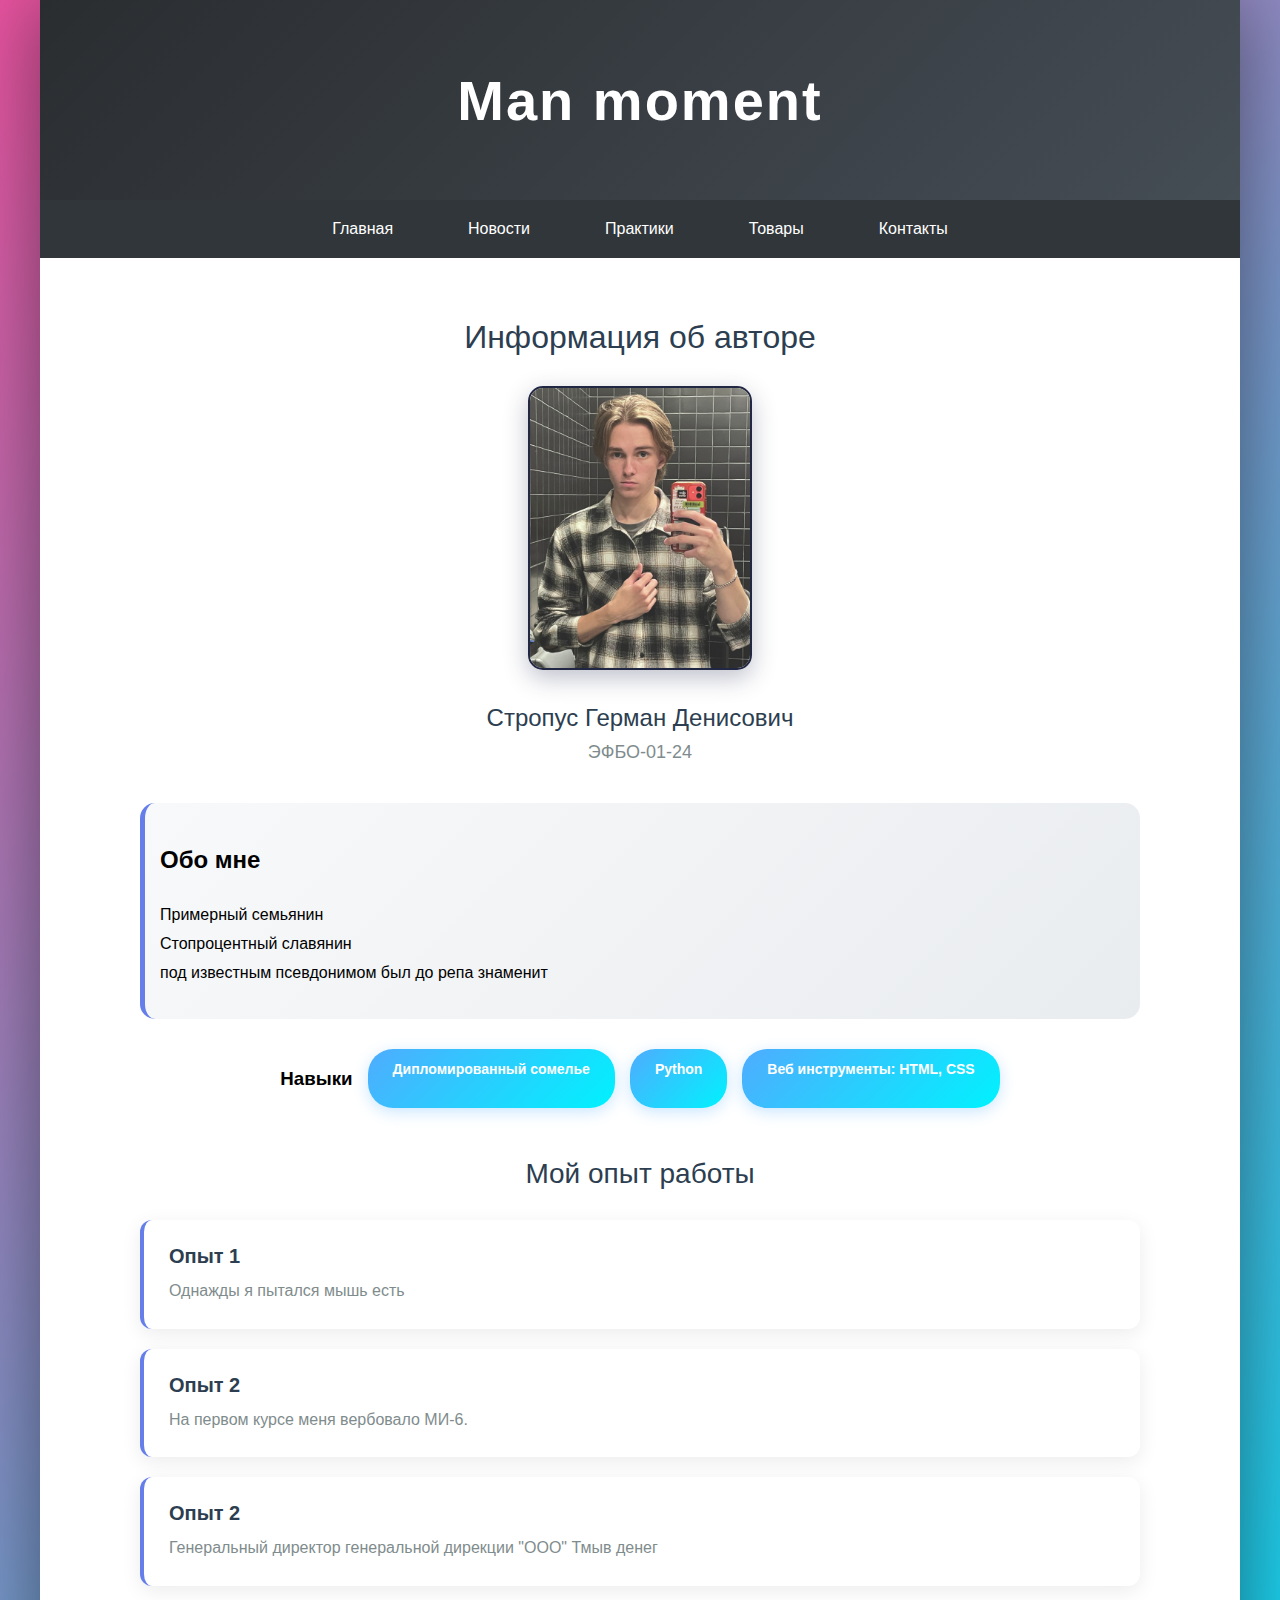
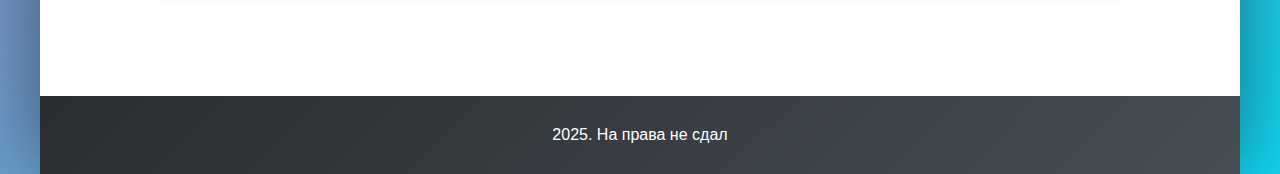
<file: index.html>
<!DOCTYPE html>
<html lang="ru">

<head>
    <meta charset="UTF-8">
    <meta name="viewport" content="width=device-width" , initial-scale=1.0>
    <title>Семестровая работа</title>
    <link rel="stylesheet" href="style/styles.css">
</head>

<body>
    <main>
        <header><h1>Man moment</h1></header>
        <nav>
            <ul class="nav-list">
                <li class="nav-item"><a class="nav-link" href="index.html">Главная</a></li>
                <li class="nav-item"><a class="nav-link" href="pages/news.html">Новости</a></li>
                <li class="nav-item"><a class="nav-link" href="pages/practices.html">Практики</a></li>
                <li class="nav-item"><a class="nav-link" href="pages/goods.html">Товары</a></li>
                <li class="nav-item"><a class="nav-link" href="pages/contacts.html">Контакты</a></li>
            </ul>
        </nav>

        <div class="content">

            <section class="profile-header">
                <h1 class="profile-title">Информация об авторе</h1>
                    <img class="profile-photo" src="media/IMG_1683.jpg" alt="Фото автора">
                    <h2 class="profile-name">Стропус Герман Денисович</h2>
                    <p class="profile-group">ЭФБО-01-24</p>
            </section>

            <section class="about-me">
                <h2>
                    Обо мне
                </h2>
                <p>
                    Примерный семьянин<br>
                    Стопроцентный славянин<br>
                    под известным псевдонимом был до репа знаменит<br>
                </p>
            </section>

            <section class="skills-container">
                <h3>Навыки</h3>
                <div class="skill-tag">Дипломированный сомелье</div>
                <div class="skill-tag">Python</div>
                <div class="skill-tag">Веб инструменты: HTML, CSS</div>
            </section>

            <section class="experience-section">
                <h2 class="section-title">Мой опыт работы</h2>

                <div class="experience-card">
                    <h3 class="experience-title">Опыт 1</h3>
                    <p class="experience-desc">Однажды я пытался мышь есть</p>
                </div>

                <div class="experience-card">
                    <h3 class="experience-title">Опыт 2</h3>
                    <p class="experience-desc">На первом курсе меня вербовало МИ-6.</p>
                </div>

                <div class="experience-card">
                    <h3 class="experience-title">Опыт 2</h3>
                    <p class="experience-desc">Генеральный директор генеральной дирекции "ООО" Тмыв денег</p>
                </div>
            </section>
        </div>
        <footer>2025. На права не сдал</footer>
    </main>
</body>

</html>
</file>
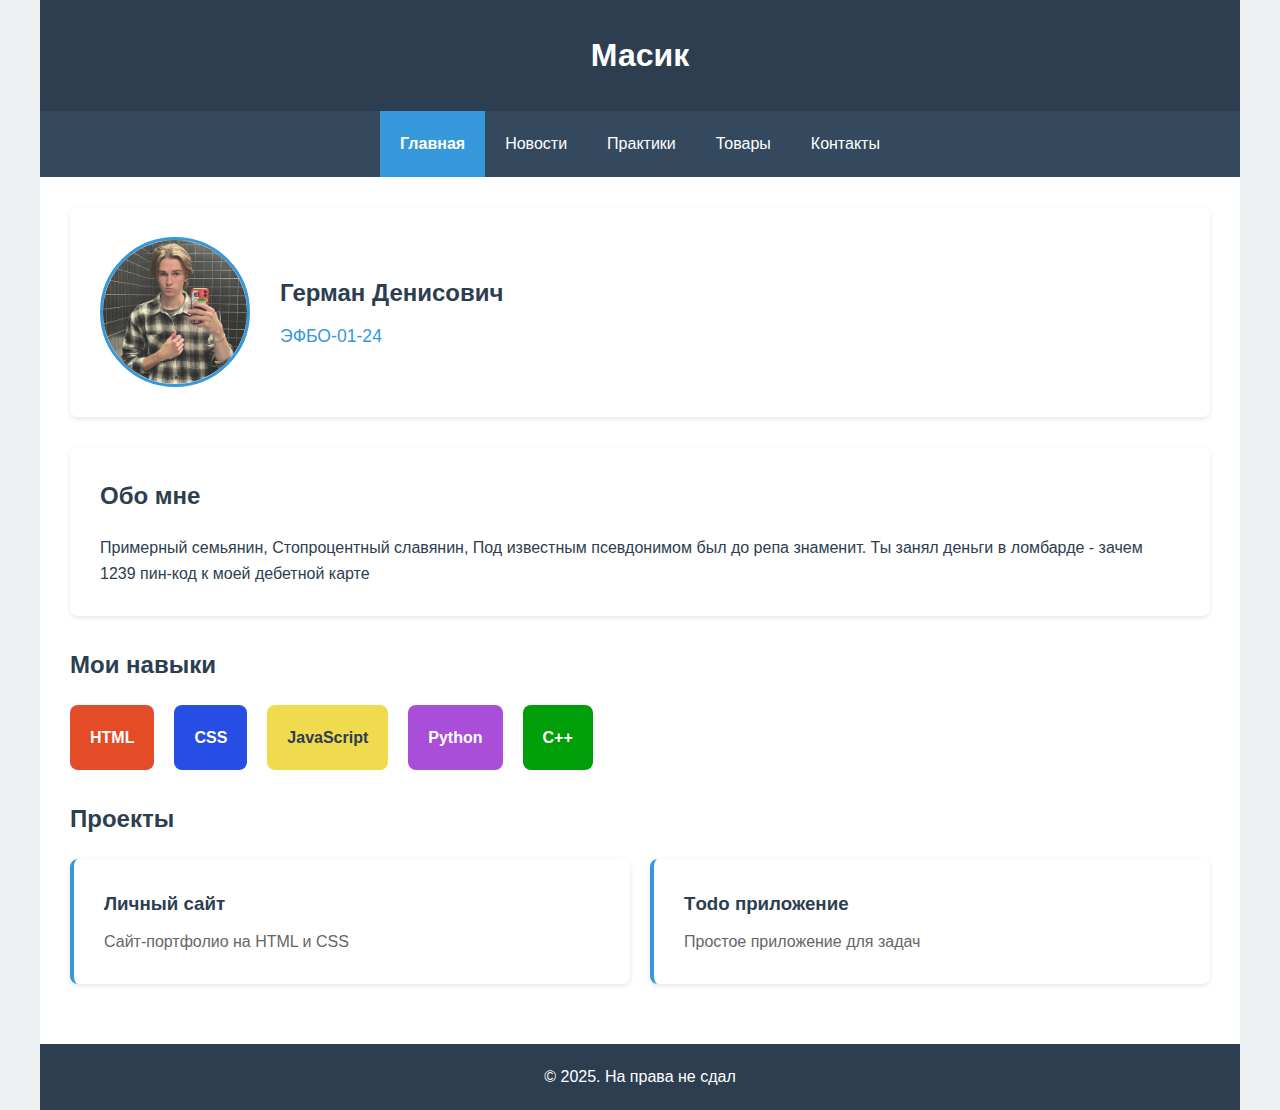
<file: media/Главная - Портфолио.html>
<!DOCTYPE html>
<!-- saved from url=(0032)http://127.0.0.1:5500/index.html -->
<html lang="ru"><head><meta http-equiv="Content-Type" content="text/html; charset=UTF-8">
    
    <meta name="viewport" content="width=device-width, initial-scale=1.0">
    <title>Главная - Портфолио</title>
    <link rel="stylesheet" href="./Главная - Портфолио_files/styles.css">
</head>

<body>
    <!-- Основной контейнер -->
    <div class="page">

        <!-- Шапка -->
        <header class="header">
            <h1 class="header__title">Масик</h1>
        </header>

        <!-- Навигация -->
        <nav class="nav">
            <ul class="nav__list">
                <li class="nav__item nav__item--active"><a class="nav__link" href="http://127.0.0.1:5500/index.html">Главная</a></li>
                <li class="nav__item"><a class="nav__link" href="http://127.0.0.1:5500/pages/news.html">Новости</a></li>
                <li class="nav__item"><a class="nav__link" href="http://127.0.0.1:5500/pages/practices.html">Практики</a></li>
                <li class="nav__item"><a class="nav__link" href="http://127.0.0.1:5500/pages/goods.html">Товары</a></li>
                <li class="nav__item"><a class="nav__link" href="http://127.0.0.1:5500/pages/contacts.html">Контакты</a></li>
            </ul>
        </nav>
        <!-- Основной контент -->
        <main class="main">
            <section class="profile">
                <div class="profile__card">
                    <img class="profile__photo" src="./Главная - Портфолио_files/IMG_1683.jpg" alt="Фото автора">
                    <div class="profile__info">
                        <h2 class="profile__name">Герман Денисович</h2>
                        <p class="profile__group">ЭФБО-01-24</p>
                    </div>
                </div>
            </section>

            <!-- Обо мне -->
            <section class="about">
                <h2 class="about__title">Обо мне</h2>
                <div class="about__content">
                    <p class="about__text"> Примерный семьянин,
                        Стопроцентный славянин,
                        Под известным псевдонимом был до репа знаменит.
                        Ты занял деньги в ломбарде
                        - зачем 1239 пин-код к моей дебетной карте
                    </p>
                </div>
            </section>

            <!-- Навыки -->
            <section class="skills">
                <h2 class="skills__title">Мои навыки</h2>
                <div class="skills__list">
                    <div class="skill skill--html">
                        <span class="skill__name">HTML</span>
                    </div>
                    <div class="skill skill--css">
                        <span class="skill__name">CSS</span>
                    </div>
                    <div class="skill skill--js">
                        <span class="skill__name">JavaScript</span>
                    </div>
                    <div class="skill skill--python">
                        <span class="skill__name">Python</span>
                    </div>
                    <div class="skill skill--cpp">
                        <span class="skill__name">C++</span>
                    </div>
                </div>
            </section>

            <!-- Проекты -->
            <section class="projects">
                <h2 class="projects__title">Проекты</h2>
                <div class="projects__grid">
                    <div class="project-card">
                        <h3 class="project-card__title">Личный сайт</h3>
                        <p class="project-card__desc">Сайт-портфолио на HTML и CSS</p>
                    </div>
                    <div class="project-card">
                        <h3 class="project-card__title">Тodo приложение</h3>
                        <p class="project-card__desc">Простое приложение для задач</p>
                    </div>
                </div>
            </section>

        </main>

        <!-- Подвал -->
        <footer class="footer">
            <p class="footer__text">© 2025. На права не сдал</p>
        </footer>
    </div>
<!-- Code injected by live-server -->
<script>
	// <![CDATA[  <-- For SVG support
	if ('WebSocket' in window) {
		(function () {
			function refreshCSS() {
				var sheets = [].slice.call(document.getElementsByTagName("link"));
				var head = document.getElementsByTagName("head")[0];
				for (var i = 0; i < sheets.length; ++i) {
					var elem = sheets[i];
					var parent = elem.parentElement || head;
					parent.removeChild(elem);
					var rel = elem.rel;
					if (elem.href && typeof rel != "string" || rel.length == 0 || rel.toLowerCase() == "stylesheet") {
						var url = elem.href.replace(/(&|\?)_cacheOverride=\d+/, '');
						elem.href = url + (url.indexOf('?') >= 0 ? '&' : '?') + '_cacheOverride=' + (new Date().valueOf());
					}
					parent.appendChild(elem);
				}
			}
			var protocol = window.location.protocol === 'http:' ? 'ws://' : 'wss://';
			var address = protocol + window.location.host + window.location.pathname + '/ws';
			var socket = new WebSocket(address);
			socket.onmessage = function (msg) {
				if (msg.data == 'reload') window.location.reload();
				else if (msg.data == 'refreshcss') refreshCSS();
			};
			if (sessionStorage && !sessionStorage.getItem('IsThisFirstTime_Log_From_LiveServer')) {
				console.log('Live reload enabled.');
				sessionStorage.setItem('IsThisFirstTime_Log_From_LiveServer', true);
			}
		})();
	}
	else {
		console.error('Upgrade your browser. This Browser is NOT supported WebSocket for Live-Reloading.');
	}
	// ]]>
</script>


</body></html>
</file>
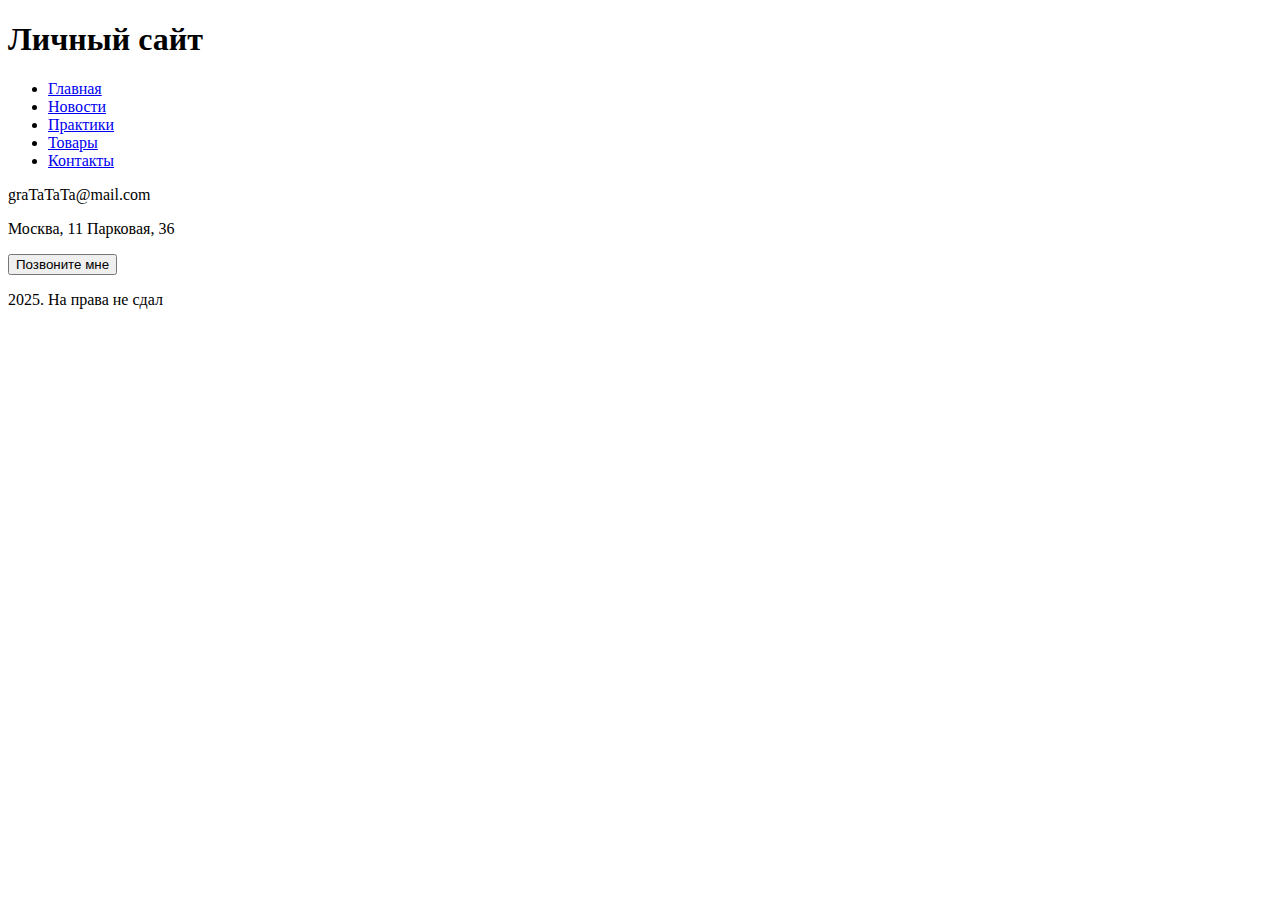
<file: pages/contacts.html>
<!DOCTYPE html>
<html lang="ru">

<head>
    <meta charset="UTF-8">
    <meta name="viewport" content="width=device-width, initial-scale=1.0">
    <title>Document</title>
</head>

<body>
    <header>
        <h1>Личный сайт</h1>
    </header>
    <nav>
        <ul class="navbar">
            <li><a href="../index.html">Главная</a></li>
            <li><a href="./news.html">Новости</a></li>
            <li><a href="./practices.html">Практики</a></li>
            <li><a href="./goods.html">Товары</a></li>
            <li><a href="./contacts.html">Контакты</a></li>
        </ul>
    </nav>

    <main>
        <section>
            <p>graTaTaTa@mail.com<p>
            <p>Москва, 11 Парковая, 36
            <p>
                <button type="button">Позвоните мне</button>
        </section>
    </main>

    <footer>
        2025. На права не сдал
    </footer>
</body>

</html>
</file>
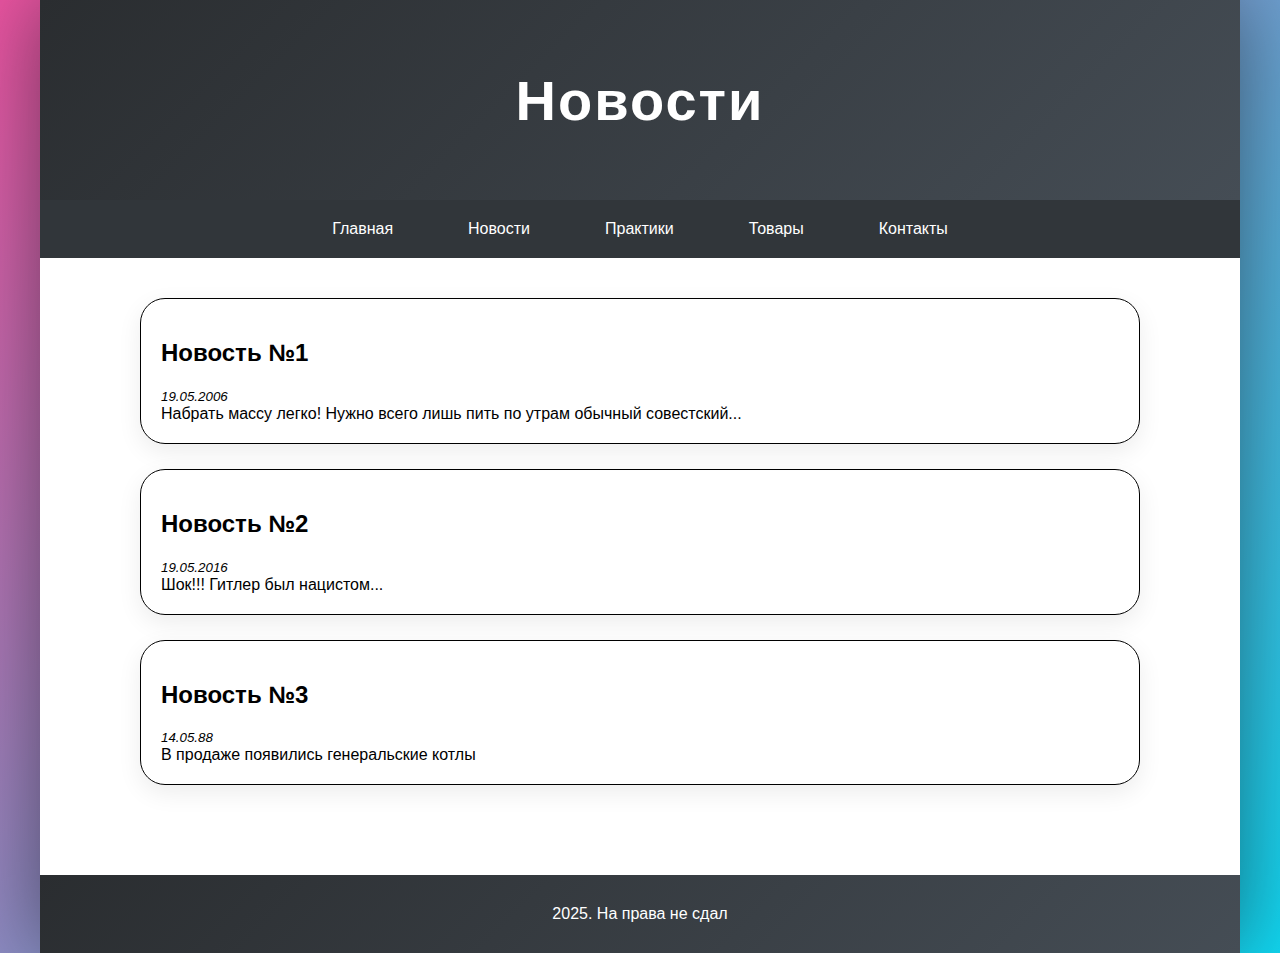
<file: pages/news.html>
<!DOCTYPE html>
<html lang="ru">

<head>
    <meta charset="UTF-8">
    <meta name="viewport" content="width=device-width, initial-scale=1.0">
    <title>Новости</title>
    <link rel="stylesheet" href="../style/styles.css">
</head>

<body>
    <main>
        <header>
            <h1>Новости</h1>
        </header>
        <nav>
            <ul class="nav-list">
                <li class="nav-item"><a class="nav-link" href="../index.html">Главная</a></li>
                <li class="nav-item"><a class="nav-link" href="./news.html">Новости</a></li>
                <li class="nav-item"><a class="nav-link" href="./practices.html">Практики</a></li>
                <li class="nav-item"><a class="nav-link" href="./goods.html">Товары</a></li>
                <li class="nav-item"><a class="nav-link" href="./contacts.html">Контакты</a></li>
            </ul>
        </nav>
        <div class="content">
            <section class="news-grid">
                <article class="news-container">
                    <h2 class="news-header">Новость №1</h2>
                    <small><i>19.05.2006</i></small>
                    <div class="news-desc">Набрать массу легко! Нужно всего лишь пить по утрам обычный совестский...
                    </div>
                </article>

                <article class="news-container">
                    <h2 class="news-header">Новость №2</h2>
                    <small><i>19.05.2016</i></small>
                    <div class="news-desc">Шок!!! Гитлер был нацистом...</div>
                </article>

                <article class="news-container">
                    <h2 class="news-header">Новость №3</h2>
                    <small><i>14.05.88</i></small>
                    <div class="news-desc">В продаже появились генеральские котлы</div>
                </article>
            </section>
        </div>

        <footer>
            2025. На права не сдал
        </footer>
    </main>
</body>


</html>
</file>
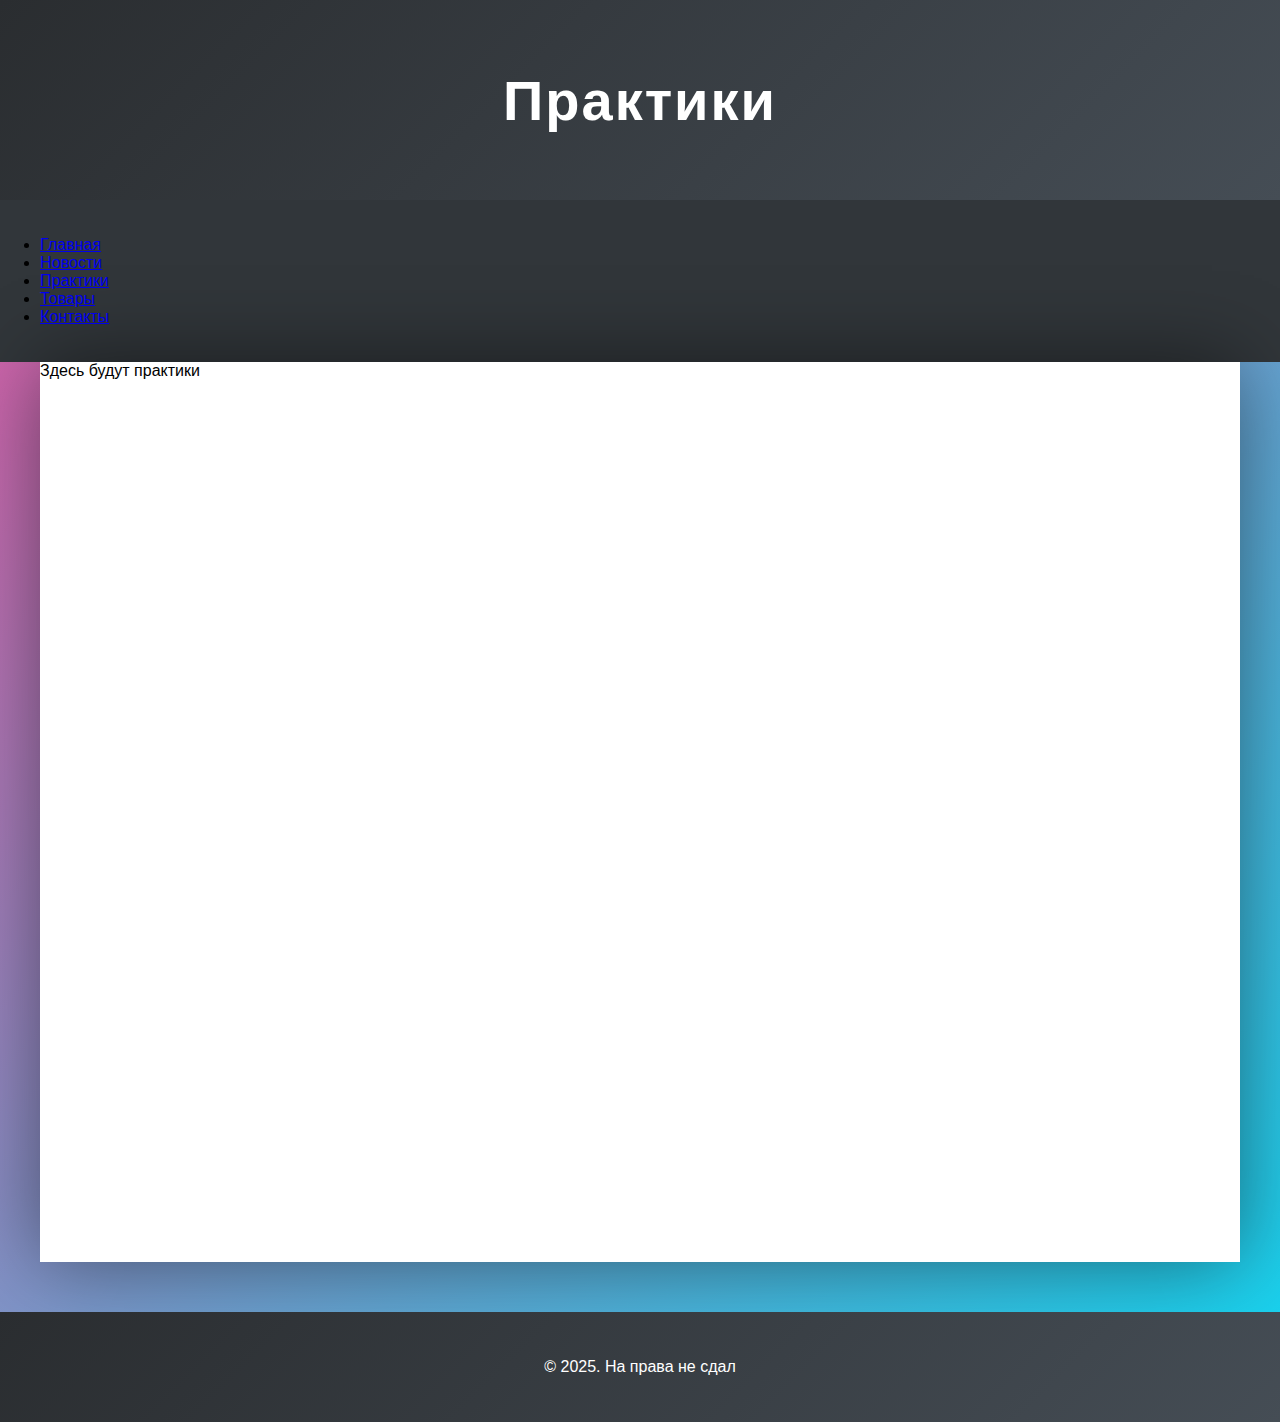
<file: pages/practices.html>
<!DOCTYPE html>
<html lang="en">

<head>
    <meta charset="UTF-8">
    <meta name="viewport" content="width=device-width, initial-scale=1.0">
    <title>Практики</title>
    <link rel="stylesheet" href="../style/styles.css">
</head>

<body>
    <div class="page">
        <header class="header">
            <h1 class="header__title">Практики</h1>
        </header>
        <nav class=nav>
            <ul class="nav__list">
                <li class="nav__item"><a class="nav__link" href="../index.html">Главная</a></li>
                <li class="nav__item"><a class="nav__link" href="./news.html">Новости</a></li>
                <li class="nav__item nav__item--active"><a class="nav__link" href="./practices.html">Практики</a></li>
                <li class="nav__item"><a class="nav__link" href="./goods.html">Товары</a></li>
                <li class="nav__item"><a class="nav__link" href="./contacts.html">Контакты</a></li>
            </ul>
        </nav>


        <main class="main">
            Здесь будут практики
        </main>
        <footer class="footer">
            <p class="footer__text">&copy; 2025. На права не сдал</p>
        </footer>
    </div>
</body>

</html>
</file>
<file: style/styles.css>
/* ===== БАЗОВЫЕ СТИЛИ ===== */
body {
    font-family: 'Segoe UI', 'Segoe UI', Tahoma, Geneva, Verdana, sans-serif;
    margin: 0;
    /* Убираем стандартные отступы браузера */
    padding: 0;
    /* Убираем стандартные внутренние отступы */
    background: linear-gradient(135deg, #e10f7bb6 0%, #11d7f1 100%);
    /* Красивый градиентный фон всей страницы */
    min-height: 100vh;
    /* Минимальная высота равна высоте окна браузера */
}

/* ===== КОНТЕЙНЕР СТРАНИЦЫ ===== */
main {
    max-width: 1200px;
    /* Максимальная ширина контента */
    margin: 0 auto;
    /* Центрирование контейнера по горизонтали */
    background: white;
    /* Белый фон для основного содержимого */
    min-height: 100vh;
    /* Минимальная высота равна высоте окна браузера */
    box-shadow: 0 0 80px rgba(0, 0, 0, 0.476);
    /* Легкая тень вокруг всего контента */
}

/* ===== ШАПКА ===== */
header {
    background: linear-gradient(135deg, #2a2d30 0%, #454d55 100%);
    /* Темный
градиентный фон */
    color: white;
    /* Белый цвет текста */
    text-align: center;
    /* Выравнивание текста по центру */
    padding: 30px;
    /* Внутренние отступы со всех сторон */
    font-size: 28px;
    /* Размер шрифта */
    font-weight: 300;
    /* Легкое начертание шрифта */
    letter-spacing: 2px;
    /* Расстояние между буквами */
}

/* ===== НАВИГАЦИЯ ===== */
nav {
    background: #31363a;
    /* Темно-серый фон навигации */
    padding: 20px 0;
    /* Вертикальные отступы */
}

.nav-list {
    list-style: none;
    /* Убираем маркеры списка */
    margin: 0;
    /* Убираем внешние отступы */
    padding: 0;
    /* Убираем внутренние отступы */
    display: flex;
    /* Горизонтальное расположение элементов */
    justify-content: center;
    /* Выравнивание по центру */
    gap: 25px;
    /* Расстояние между элементами навигации */
}

.nav-item {
    margin: 0;
    /* Убираем отступы у пунктов меню */
}

.nav-link {
    color: white;
    /* Белый цвет текста ссылок */
    text-decoration: none;
    /* Убираем подчеркивание ссылок */
    padding: 12px 25px;
    /* Отступы внутри ссылок */
    border-radius: 25px;
    /* Скругленные углы (капсульная форма) */
    transition: all 0.3s ease;
    /* Плавные анимации при изменении */
    font-weight: 500;
    /* Средняя жирность шрифта */
}

.nav-item:hover {
    transform: translateY(-2px);
    /* Легкое поднятие элемента при наведении */
    transition: all 0.6s ease;
}

.nav-link:hover {
    background: rgba(255, 255, 255, 0.1);
    /* Полупрозрачный белый фон при наведении*/
}

/* ===== ОСНОВНОЙ КОНТЕНТ ===== */
.content {
    padding: 40px;
    /* Внутренние отступы контента */
    max-width: 1000px;
    /* Максимальная ширина контента */
    margin: 0 auto;
    /* Центрирование контента */
}

/* ===== ГЛАВНАЯ СТРАНИЦА ===== */
.profile-header {
    text-align: center; /* Выравнивание по центру */
    margin-bottom: 40px; /* Отступ снизу */
}

.profile-title {
    font-size: 32px; /* Размер шрифта заголовка */
    color: #2c3e50; /* Темно-синий цвет текста */
    margin-bottom: 10px; /* Отступ снизу */
    font-weight: 300; /* Легкое начертание шрифта */
}

.profile-photo {
    width: 220px; /* Фиксированная ширина фото */
    height: 280px; /* Фиксированная высота фото */
    border-radius: 15px; /* Скругленные углы фото */
    object-fit: cover; /* Обрезка фото для сохранения пропорций */
    margin: 20px auto; /* Центрирование и отступы */
    border: 2px solid #222844; /* Синяя рамка вокруг фото */
    box-shadow: 0 8px 25px rgba(42, 50, 85, 0.3); /* Тень с синим оттенком */
}

.profile-name {
    font-size: 24px; /* Размер шрифта имени */
    color: #2c3e50; /* Темно-синий цвет текста */
    margin: 10px 0; /* Вертикальные отступы */
    font-weight: 500; /* Средняя жирность шрифта */
}

.profile-group {
    font-size: 18px; /* Размер шрифта группы */
    color: #7f8c8d; /* Серый цвет текста */
    margin: 5px 0; /* Вертикальные отступы */
}

.about-me {
    background: linear-gradient(135deg, #f8f9fa 0%, #e9ecef 100%); /* Светлый градиентный фон */
    padding: 15px; /* Внутренние отступы */
    border-radius: 15px; /* Скругленные углы */
    margin: 30px 0; /* Вертикальные отступы */
    border-left: 5px solid #667eea; /* Синяя полоса слева */
    font-size: 16px; /* Размер шрифта текста */
    line-height: 1.8; /* Межстрочный интервал */
}

/* ===== НАВЫКИ ===== */
.skills-container {
    display: flex; /* Горизонтальное расположение навыков */
    justify-content: center; /* Выравнивание по центру */
    flex-wrap: wrap; /* Перенос на новую строку при необходимости */
    gap: 15px; /* Расстояние между навыками */
    margin: 30px 0; /* Вертикальные отступы */
}

.skill-tag {
    background: linear-gradient(135deg, #4facfe 0%, #00f2fe 100%); /* Голубой градиентный фон */
    color: white; /* Белый цвет текста */
    padding: 12px 25px; /* Внутренние отступы */
    border-radius: 25px; /* Круглые углы (капсульная форма) */
    font-weight: 600; /* Жирный шрифт */
    font-size: 14px; /* Размер шрифта */
    box-shadow: 0 4px 15px rgba(79, 172, 254, 0.3); /* Тень с голубым оттенком */
    transition: all 0.3s ease; /* Плавные анимации при изменении */
}

.skill-tag:hover {
    transform: translateY(-3px); /* Поднятие элемента при наведении */
    box-shadow: 0 6px 20px rgba(79, 172, 254, 0.4); /* Увеличение тени при наведении */
}

/* ===== ОПЫТ РАБОТЫ ===== */
.experience-section {
    margin-top: 50px; /* Отступ сверху */
}
.section-title {
    font-size: 28px; /* Размер шрифта заголовка секции */
    color: #2c3e50; /* Темно-синий цвет текста */
    text-align: center; /* Выравнивание по центру */
    margin-bottom: 30px; /* Отступ снизу */
    font-weight: 300; /* Легкое начертание шрифта */
}
.experience-card {
    background: white; /* Белый фон карточки */
    padding: 25px; /* Внутренние отступы */
    margin: 20px 0; /* Вертикальные отступы */
    border-radius: 12px; /* Скругленные углы */
    box-shadow: 0 5px 20px rgba(0,0,0,0.08); /* Легкая тень */
    border-left: 4px solid #667eea; /* Синяя полоса слева */
    transition: transform 0.3s ease; /* Плавная анимация трансформации */
}

.experience-card:hover {
    transform: translateX(5px); /* Сдвиг вправо при наведении */
}
.experience-title {
    font-size: 20px; /* Размер шрифта заголовка опыта */
    color: #2c3e50; /* Темно-синий цвет текста */
    margin: 0 0 10px 0; /* Отступ снизу */
    font-weight: 600; /* Жирный шрифт */
}
.experience-desc {
    color: #7f8c8d; /* Серый цвет текста */
    line-height: 1.6; /* Межстрочный интервал */
    margin: 0; /* Убираем отступы */
}

/* ===== ФУТЕР ===== */
footer {
    background: linear-gradient(135deg, #2a2d30 0%, #454d55 100%); /* Темный
    градиентный фон */
    color: white; /* Белый цвет текста */
    text-align: center; /* Выравнивание по центру */
    padding: 30px; /* Внутренние отступы */
    margin-top: 50px; /* Отступ сверху */

}


.products-header {
    text-align: center;
}

.product-grid {
    display: flex;
    gap: 25px
}

.product-item {
    box-shadow: 0 8px 25px ;
    border-radius: 15px;
    max-width: 45%;
    margin: 30px auto;
    padding: 20px;
    box-shadow: 0 5px 20px rgba(0, 0, 0, 0.178);
}

.product-item:hover {
    transform: translateY(-3px);
    transition: all 0.3s ease;
}

.product-name {
    text-align: center;
    font-size: 20px

}

.product-img {
    display: block;
    width: 220px; /* Фиксированная ширина фото */
    height: 330px; /* Фиксированная высота фото */
    border-radius: 15px; /* Скругленные углы фото */
    object-fit: cover; /* Обрезка фото для сохранения пропорций */
    margin: 20px auto; /* Центрирование и отступы */
    border: 1px solid #1e1e1f; /* Синяя рамка вокруг фото */
    box-shadow: 0 8px 25px rgba(0, 0, 0, 0.3); /* Тень с синим оттенком */
}

.product-price {
    font-weight: 400;
    color: #e74c3c;
    text-align: center;
}

.news-grid {
    display: grid;
    gap: 25px
}

.news-container {
    border: 0.2px solid;
    border-radius: 25px;
    padding: 20px;
    box-shadow: 0 8px 25px rgba(0, 0, 0, 0.074);
}
.news-container:hover {
    transform: translateY(-2px);
    transition: all 0.6s ease;
}

.news-header {

}

.news-desc {

}

.contact-info {
    text-align: center;
    background: linear-gradient(135deg, #f8f9fa 0%, #e9ecef 100%);
    border-radius: 25px;
    padding: 20px;
    margin: 24px;
    box-shadow: 0 8px 25px rgba(0, 0, 0, 0.14);
}
.contact-button {
    display: block;
    margin: 0 auto;
    background: linear-gradient(135deg, #667eea 0%, #764ba2 100%);
    color: white;
    border: none;
    padding: 15px 40px;
    font-size: 16px;
    border-radius: 30px;
    cursor: pointer;
    margin-top: 20px;
    font-weight: 600;
    transition: all 0.3s ease;
}
</file>
<file: media/Главная - Портфолио_files/styles.css>
/** CSS ПЕРЕМЕННЫЕ */
:root {
    --color-main: #2c3e50;
    --color-accent: #3498db;
    --color-light: #ecf0f1;
    --color-dark: #34495e;
    --color-text: #2c3e50;
    --color-white: #ffffff;

    --shadow: 0 2px 5px rgba(0, 0, 0, 0.1);
    --radius: 8px;

    --space-sm: 10px;
    --space-md: 20px;
    --space-lg: 30px;
}

/* ===== БАЗОВЫЕ СТИЛИ ===== */
* {
    margin: 0;
    padding: 0;
    box-sizing: border-box;
}

body {
    font-family: Arial, sans-serif;
    line-height: 1.6;
    color: var(--color-text);
    background-color: var(--color-light);
}

/* Блок page */
.page {
    max-width: 1200px;
    margin: 0 auto;
    background: var(--color-white);
    min-height: 100vh;
}

/* Блок header */
.header {
    background: var(--color-main);
    color: var(--color-white);
    padding: var(--space-lg);
    text-align: center;
}

.header__title {
    font-size: 2rem;
}

/* Блок nav */
.nav {
    background: var(--color-dark);
}

.nav__list {
    list-style: none;
    display: flex;
    justify-content: center;

}

.nav__item {
    margin: 0;
}

.nav__link {
    display: block;
    padding: var(--space-md);
    color: var(--color-white);
    text-decoration: none;
    transition: background-color 0.3s;
}

.nav__link:hover {
    background: var(--color-accent);
}

/* Модификатор --active */
.nav__item--active {
    background: var(--color-accent);
    font-weight: bold;
}

/* Блок main */
.main {
    padding: var(--space-lg);
}



/* Блок profile */
.profile {
    margin-bottom: var(--space-lg);
}

.profile__card {
    display: flex;
    align-items: center;
    gap: var(--space-lg);
    background: var(--color-white);
    padding: var(--space-lg);
    border-radius: var(--radius);
    box-shadow: var(--shadow);
}

.profile__photo {
    width: 150px;
    height: 150px;
    border-radius: 50%;
    border: 3px solid var(--color-accent);
}

.profile__name {
    font-size: 1.5rem;
    color: var(--color-main);
    margin-bottom: var(--space-sm);
}

.profile__group {
    color: var(--color-accent);
    font-size: 1.1rem;
}



/* Блок about */
.about {
    background: var(--color-white);
    padding: var(--space-lg);
    margin-bottom: var(--space-lg);
    border-radius: var(--radius);
    box-shadow: var(--shadow);
}

.about__title {
    color: var(--color-main);
    margin-bottom: var(--space-md);
    font-size: 1.5rem;
}

.about__text {
    line-height: 1.6;
}




/* Блок skills */
.skills {
    margin-bottom: var(--space-lg);
}

.skills__title {
    color: var(--color-main);
    margin-bottom: var(--space-md);
    font-size: 1.5rem;
}

.skills__list {
    display: flex;
    gap: var(--space-md);
    flex-wrap: wrap;
}




/* Блок skill с модификаторами */
.skill {
    padding: var(--space-md);
    border-radius: var(--radius);
    color: var(--color-white);
    font-weight: bold;
    transition: transform 0.3s;
}

.skill:hover {
    transform: translateY(-3px);
}

.skill--html {
    background: #e34c26;
}

.skill--css {
    background: #264de4;
}

.skill--js {
    background: #f0db4f;
    color: var(--color-text);
}

.skill--cpp {
    background: #009e08;
}

.skill--python {
    background: #a84ed9;
}



/* Блок projects */
.projects__title {
    color: var(--color-main);
    margin-bottom: var(--space-md);
    font-size: 1.5rem;
}

.projects__grid {
    display: grid;
    grid-template-columns: repeat(auto-fit, minmax(300px, 1fr));
    gap: var(--space-md);
}




/* Блок project-card */
.project-card {
    background: var(--color-white);
    padding: var(--space-lg);
    border-radius: var(--radius);
    box-shadow: var(--shadow);
    border-left: 4px solid var(--color-accent);
    transition: transform 0.3s;
}

.project-card:hover {
    transform: translateY(-5px);
}

.project-card__title {
    color: var(--color-main);
    margin-bottom: var(--space-sm);
}

.project-card__desc {
    color: #666;
}





/* Блок footer */
.footer {
    background: var(--color-main);
    color: var(--color-white);
    text-align: center;
    padding: var(--space-md);
    margin-top: var(--space-lg);
}

/* Адаптивность */
@media (max-width: 768px) {
    .profile__card {
        flex-direction: column;
        text-align: center;
    }

    .nav__list {
        flex-direction: column;
    }

    .skills__list {
        justify-content: center;
    }

    .projects__grid {
        grid-template-columns: 1fr;
    }
}





/* Блок news */
.news {
    background: var(--color-white);
    padding: var(--space-lg);
    border-radius: var(--radius);
    box-shadow: var(--shadow);
}

.news__title {
    color: var(--color-main);
    margin-bottom: var(--space-md);
    font-size: 1.5rem;
}

.news__list {
    display: flex;
    flex-direction: column;
    gap: var(--space-md);
}

/* Блок news-item */
.news-item {
    padding: var(--space-md);
    border-left: 4px solid var(--color-accent);
    background: var(--color-light);
    border-radius: var(--radius);
    box-shadow: var(--shadow);
}

.news-item__title {
    color: var(--color-main);
    margin-bottom: var(--space-sm);
}

.news-item__date {
    color: var(--color-accent);
    font-size: 0.9rem;
    margin-bottom: var(--space-sm);
}

.news-item__text {
    line-height: 1.5;
}





/* Блок contacts */
.contacts {
    text-align: center  ;
    background: var(--color-white);
    padding: var(--space-lg);
    border-radius: var(--radius);
    box-shadow: var(--shadow);
}

.contacts__title {
    color: var(--color-main);
    margin-bottom: var(--space-md);
    font-size: 1.5rem;
}

.contacts__list {
    display: grid;
    grid-template-columns: repeat(auto-fit, minmax(250px, 1fr));
    gap: var(--space-md);
}

/* Блок contact-item */
.contact-item {
    padding: var(--space-md);
    background: var(--color-light);
    border-radius: var(--radius);
    text-align: center;
}

.contact-item__title {
    color: var(--color-main);
    margin-bottom: var(--space-sm);
    font-size: 1.1rem;
}

.contact-item__value {
    color: var(--color-accent);
    font-weight: bold;
}

#contactModal::backdrop {
    display: flex;
    justify-items: center;
}

/* Стили для кнопки вызова модального окна */
.contact-button {
    background: linear-gradient(135deg, #667eea 0%, #764ba2 100%);
    color: white;
    border: none;
    padding: 1rem 2rem;
    border-radius: 8px;
    font-size: 1.1rem;
    font-weight: 600;
    cursor: pointer;
    transition: all 0.3s ease;
    box-shadow: 0 4px 15px rgba(102, 126, 234, 0.3);
    margin-top: 2rem ;
    display: inline-block;
    text-decoration: none;
    text-align: center;
    min-width: 200px;
}

.contact-button:hover {
    transform: translateY(-2px);
    box-shadow: 0 6px 20px rgba(102, 126, 234, 0.4);
}

.contact-button:active {
    transform: translateY(0);
    box-shadow: 0 2px 10px rgba(102, 126, 234, 0.3);
}

.contact-button:focus {
    outline: none;
    box-shadow: 0 0 0 3px rgba(102, 126, 234, 0.3);
}

/* Адаптивность для кнопки */
@media (max-width: 600px) {
    .contact-button {
        width: 100%;
        padding: 1rem 1.5rem;
        margin-top: 1.5rem;
    }
}



/* Товары */

.products {
    text-align: center  ;
    background: var(--color-white);
    padding: var(--space-lg);
    border-radius: var(--radius);
    box-shadow: var(--shadow);
}

.products__header {
    color: var(--color-main);
    margin-bottom: var(--space-md);
    font-size: 1.5rem;
}

.products__list {
    display: grid;
    grid-template-columns: repeat(auto-fit, minmax(300px, 1fr));
    gap: var(--space-md);
}

.product-item {
    background: var(--color-white);
    padding: var(--space-lg);
    border-radius: var(--radius);
    box-shadow: var(--shadow);
    transition: transform 0.3s;
}

.product-item__image {
    width: 260px;
    height: 380px;
    border-radius: 10%;
    border: 3px solid var(--color-accent);
    object-fit: cover;
}
</file>
